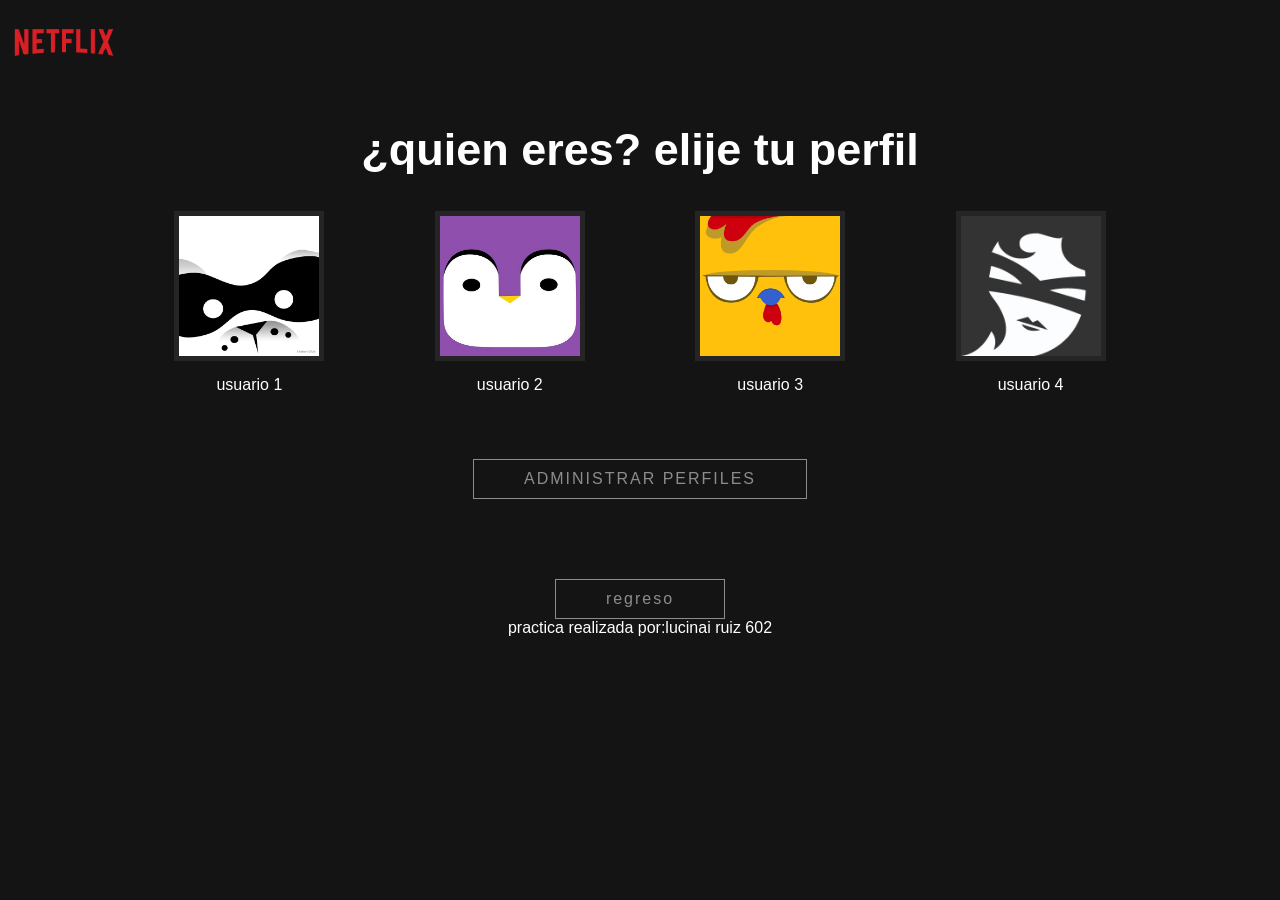
<file: nexflix/index.html>
<!DOCTYPE html>
<html>
<head>
	<meta charset="utf-8">
	<meta name="viewport" content="width=device-width, initial-scale=1">
	<title></title>
	<link rel="stylesheet" type="text/css" href="estilos/nexflix.css">
	<link rel="icon" type="img/n.png" href="img/n.png">
</head>
<body>


<header>
<div class="logo">
<img src="img/netflix.png">
</div>
	</header>


<main>
	 <div class="contenedor">

	 	<section class="bienvenida">
	 		<h1>¿quien eres? elije tu perfil</h1>
	 		</section>
	 	
	 	<section class="perfiles">


	 		<div class="perfil">

	 			<div class="foto">
	 				<img src="img/personaje 1.jpg">
	 			</div>

	 			<div class="nombre">
	 				<p>usuario 1</p>
	 			</div>
	 			</div>


	 			<div class="perfil">

	 			<div class="foto">
	 				<img src="img/personaje 2.jpg">
	 			</div>

	 			<div class="nombre">
	 				<p>usuario 2</p>
	 			</div>
	 			</div>


	 			<div class="perfil">

	 			<div class="foto">
	 				<img src="img/personaje 3.jpg">
	 			</div>

	 			<div class="nombre">
	 				<p>usuario 3</p>
	 			</div>
	 			</div>


	 			<div class="perfil">

	 			<div class="foto">
	 				<img src="img/personaje 4.jpg">
	 			</div>

	 			<div class="nombre">
	 				<p>usuario 4</p>
	 			</div>
	 			</div>


	 			
	 		





	 		
	 	</section>

	 	
	 		
	 	

	 	<section class="boton">
	 		<a href="">ADMINISTRAR PERFILES</a>

	 	</section>


 </div>




</main>

<footer>
<section class="boton">
	 		<a href="../index.html">regreso</a>

	 	</section>

	<p>practica realizada por:lucinai ruiz 602</p>
</footer>


























	







































</body>
</html>
</file>
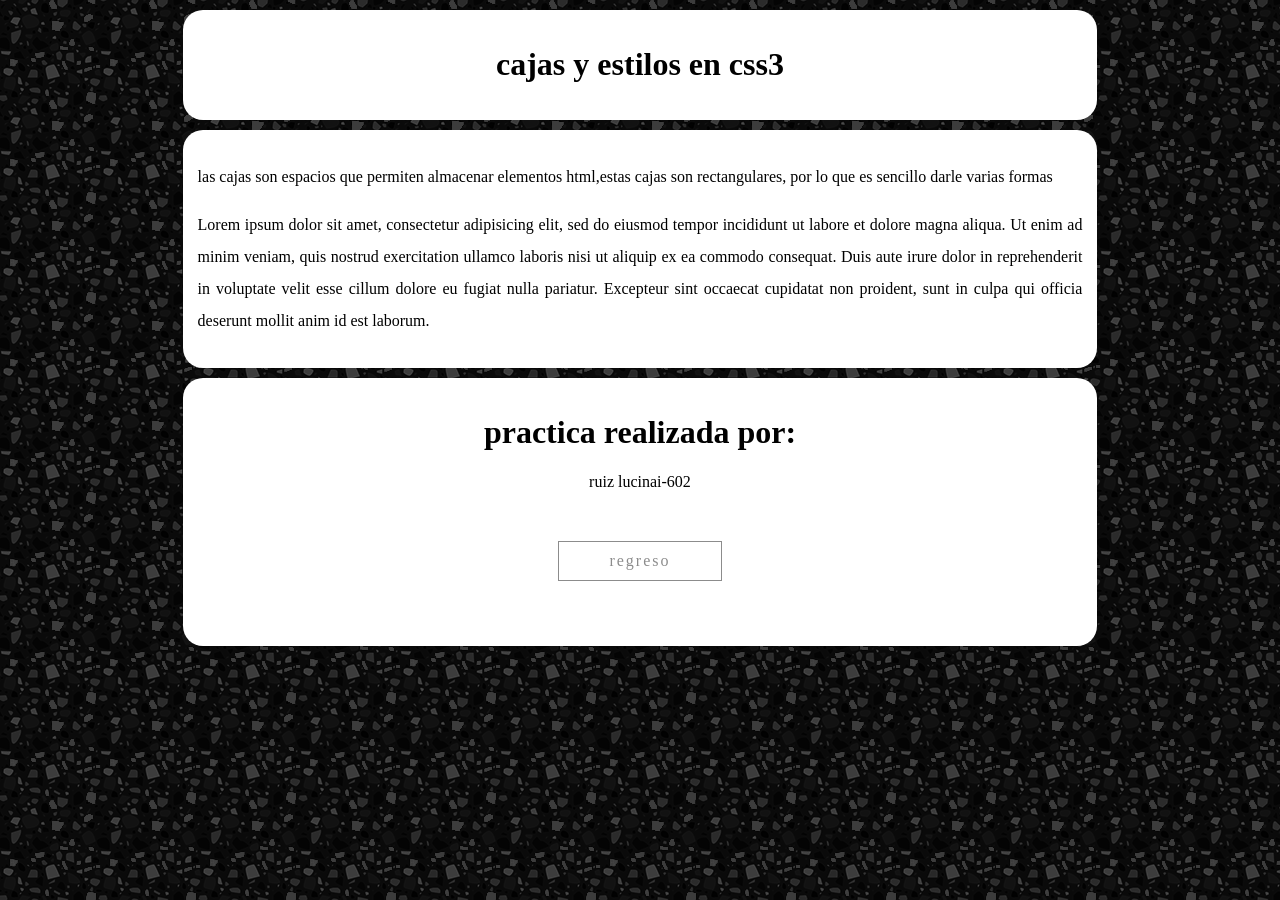
<file: practica6/index.html>
<!DOCTYPE html>
<html>
<head>
	<meta charset="utf-8">
	<meta name="viewport" content="width=device-width, initial-scale=1">
	<title>fondos-ruiz lucinai-602</title>
<link rel="stylesheet" type="text/css" href="estilos/fondo.css">

</head>
<body>
<header>
	
	<h1>cajas y estilos en css3</h1>
</header>

<main>
	<p>las cajas son espacios que permiten almacenar elementos html,estas cajas son rectangulares, por lo que es sencillo darle varias formas</p>

	<p>Lorem ipsum dolor sit amet, consectetur adipisicing elit, sed do eiusmod
	tempor incididunt ut labore et dolore magna aliqua. Ut enim ad minim veniam,
	quis nostrud exercitation ullamco laboris nisi ut aliquip ex ea commodo
	consequat. Duis aute irure dolor in reprehenderit in voluptate velit esse
	cillum dolore eu fugiat nulla pariatur. Excepteur sint occaecat cupidatat non
	proident, sunt in culpa qui officia deserunt mollit anim id est laborum.</p>
</main>

<footer>
	
<h1>practica realizada por:</h1>

<p>ruiz lucinai-602</p>




<section class="boton">
	 		<a href="../index.html">regreso</a>

	 	</section>

</footer>



</body>
</head>
</file>
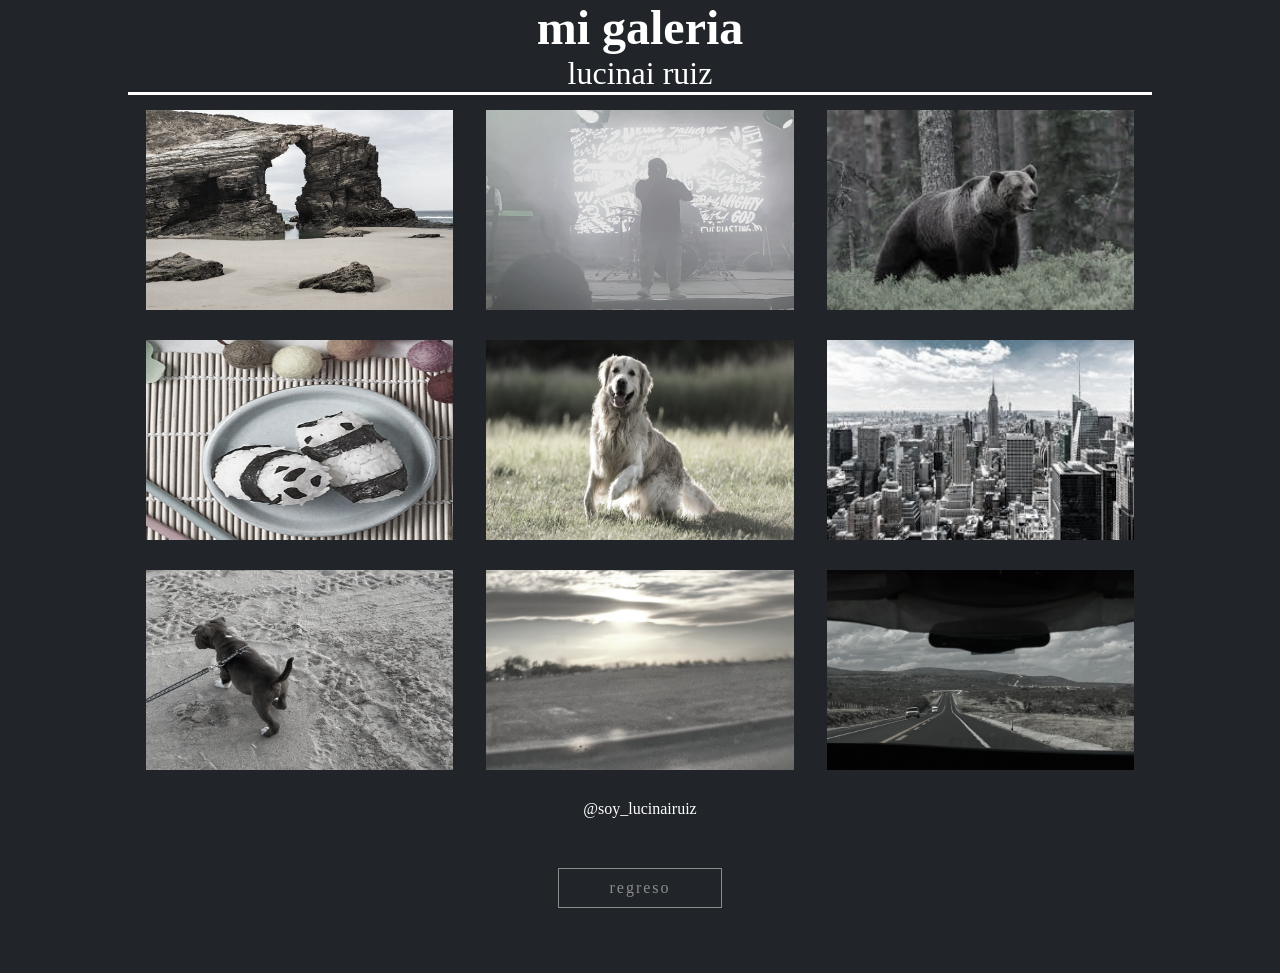
<file: practica8/index.html>
<!DOCTYPE html>
<html>
<head>
	<meta charset="utf-8">
	<meta name="viewport" content="width=device-width, initial-scale=1">
	<title>galeria @ruiz_lucinai</title>
	<link rel="stylesheet" type="text/css" href="estilos/galerias.css">
</head>
<body>


	<div class="contenedor">
		

<header>
	<h2>mi galeria</h2>
	<p>lucinai ruiz</p>
</header>

<main>
	
<div class="galeria">
	
	<div class="foto">
		<img src="img/foto1.jpg">
	</div>

	<div class="foto">
		<img src="img/foto2.jpg">
	</div>

	<div class="foto">
		<img src="img/foto3.jpg">
	</div>

	<div class="foto">
		<img src="img/foto4.jpg">
	</div>

	<div class="foto">
		<img src="img/foto5.jpg">
	</div>

	<div class="foto">
		<img src="img/foto6.jpg">
	</div>

	<div class="foto">
		<img src="img/foto7.jpg">
	</div>

	<div class="foto">
		<img src="img/foto8.jpg">
	</div>

	<div class="foto">
		<img src="img/foto9.jpg">
	</div>

	</div>



</div>

</main>

<footer>
	<p>@soy_lucinairuiz</p>

	<section class="boton">
	 		<a href="../index.html">regreso</a>

	 	</section>
</footer>







	</div>

</body>
</html>
</file>
<file: nexflix/estilos/nexflix.css>
*{
	margin: 0;
	padding: 0;
	box-sizing: border-box;
}

body{
	background: #141414;
	color: white;
	font-family: arial;
}

/*aqui hare mas tarde el header*/

header .logo img{
	width: 10%
}



main .contenedor{
	width: 90%;
	margin: 0 auto;
	background: #141414;
}

main .perfil .foto{
	width: 150px;
	height: 150px;
	background: salmon;
	border: 5px solid #262525;
}

main .perfil .foto img{
	width: 100%;
	height: 100%;
}



main .perfil .foto:hover{
	border: 5px solid white;
	transition: 0.5s;
}


main .perfiles{
	display: flex;
	justify-content: space-evenly;
}

main .perfiles .nombre{
	margin: 15px 0;
	text-align: center;
}

main .bienvenida{
	text-align: center;
	margin: 35px;
	font-size: 30px;
}

.boton a{
	color: #8c8c8c;
	text-decoration: none;
	border: 1px solid #8c8c8c;
	padding: 10px  50px;
	display: inline-block;
	text-align: center;
	letter-spacing: 2px;
}

.boton a:hover{
	color: white;
	border: 1px solid white;
	transition: 0.5s;
}

main .boton{
	text-align: center;
	margin: 50px 0;
}

footer{
	text-align: center;
	padding: 30px;
}
</file>
<file: practica6/estilos/fondo.css>
body{ 
	background: url( "../img/negro.png");
	font-family: verdana;
} 

header,main,footer{
	background: white;
	width: 70%;
	margin: 10px auto;
	padding: 15px;
	border-radius: 20px;
	/*centrar texto en header y footer*/
}

header{
	text-align: center;
}

footer{
	text-align: center;
}

/*texto de caja main justificado y con mayor interlineado*/

main p{
	text-align: justify;
	line-height: 32px;
}

main:hover{
	background: black;
	color: violet;
}

footer:hover{
	background: red;
	color: white;
}

header:hover{
	background: green;
	color: white;
}

.boton a{
	color: #8c8c8c;
	text-decoration: none;
	border: 1px solid #8c8c8c;
	padding: 10px  50px;
	display: inline-block;
	text-align: center;
	letter-spacing: 2px;
}

.boton a:hover{
	color: white;
	border: 1px solid white;
	transition: 0.5s;
}

footer .boton{
	text-align: center;
	margin: 50px 0;
}
</file>
<file: practica8/estilos/galerias.css>
*{
	padding: 0;
	margin: 0;
	box-sizing: border-box;
}

body{
	background: #212529;
}

.contenedor{
	background: #212529;
	width: 80%;
	margin: 0 auto;
}

main .galeria .foto{
	width: 30%;
	height: 200px;
	background: white;
	margin: 15px;
}

/*padre*/

main .galeria{
	display: flex;
	flex-wrap: wrap;

	justify-content: space-evenly;
}

/*aqui acomodamos la foto*/

main .galeria .foto img{
	width: 100%;
	height: 100%;
	filter: grayscale(80%);
}

main .galeria .foto img:hover{
	filter: grayscale(0);
	border: 1px solid white;
}

header{
	color: white;
	text-align: center;
	font-family: verdana;
	font-size: 2em;
	border-bottom: 3px solid white;
}

footer{
	color: white;
	text-align: center;
	font-family: verdana;
	padding: 15px;
}

.boton a{
	color: #8c8c8c;
	text-decoration: none;
	border: 1px solid #8c8c8c;
	padding: 10px  50px;
	display: inline-block;
	text-align: center;
	letter-spacing: 2px;
}

.boton a:hover{
	color: white;
	border: 1px solid white;
	transition: 0.5s;
}

footer .boton{
	text-align: center;
	margin: 50px 0;
}
</file>
